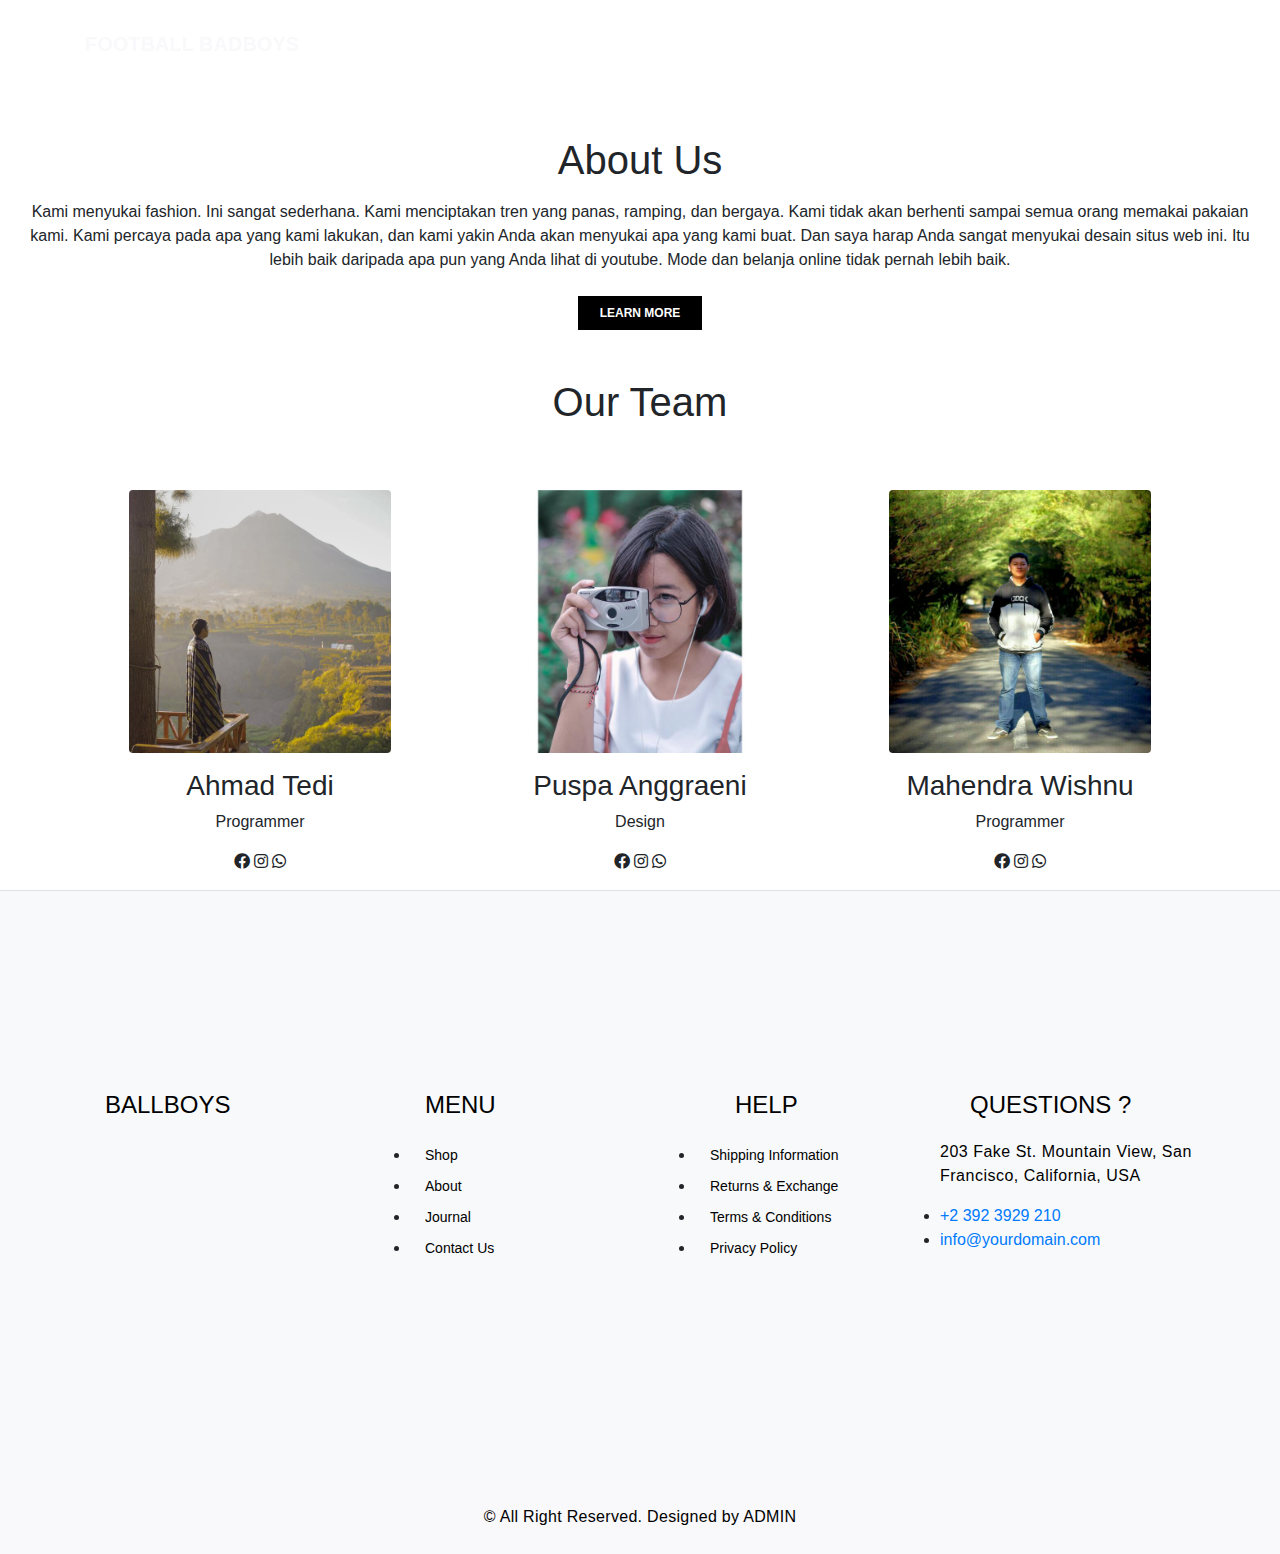
<file: about.html>
<!DOCTYPE html>
<html lang="en">

<head>

  <meta charset="utf-8">
  <meta name="viewport" content="width=device-width, initial-scale=1, shrink-to-fit=no">
  <meta name="description" content="">
  <meta name="author" content="">

  <title>BALLBOYS</title>

  <!-- Bootstrap CSS -->
  <link href="vendor/bootstrap/css/bootstrap.min.css" rel="stylesheet">
  <link href="vendor/bootstrap/css/bootstrap.css" rel="stylesheet">
  <link href="https://stackpath.bootstrapcdn.com/font-awesome/4.7.0/css/font-awesome.min.css">

  <!-- Custom fonts for this template -->
  <link href="vendor/fontawesome-free/css/all.min.css" rel="stylesheet">
  <link rel="stylesheet" href="https://use.fontawesome.com/releases/v5.8.2/css/all.css"
        integrity="sha384-oS3vJWv+0UjzBfQzYUhtDYW+Pj2yciDJxpsK1OYPAYjqT085Qq/1cq5FLXAZQ7Ay" crossorigin="anonymous">
  <link href="https://fonts.googleapis.com/css?family=Varela+Round" rel="stylesheet">
  <link href="https://fonts.googleapis.com/css?family=Nunito:200,200i,300,300i,400,400i,600,600i,700,700i,800,800i,900,900i" rel="stylesheet">

  <!-- Custom styles for this template -->
  <link href="css/about.css" rel="stylesheet">

  
</head>

<body id="page-top">

  <!-- Navigation -->
  <nav class="navbar navbar-expand-lg navbar-light fixed-top" id="mainNav">
    <div class="container">
      <a class="navbar-brand js-scroll-trigger" href="index.html">FOOTBALL BADBOYS</a>
      <button class="navbar-toggler navbar-toggler-right" type="button" data-toggle="collapse" data-target="#navbarResponsive" aria-controls="navbarResponsive" aria-expanded="false" aria-label="Toggle navigation">
        Menu
        <i class="fas fa-bars"></i>
      </button>
      <div class="collapse navbar-collapse" id="navbarResponsive">
        <ul class="navbar-nav ml-auto">
          <li class="nav-item">
            <a class="nav-link js-scroll-trigger" href="index.html">Home</a>
          </li>
          <li class="nav-item">
            <a class="nav-link js-scroll-trigger" href="shop.html">Shop</a>
          </li>
          <li class="nav-item">
            <a class="nav-link js-scroll-trigger" href="about.html">About</a>
          </li>
          <li class="nav-item">
            <a class="nav-link js-scroll-trigger" href="blog.html">Blog</a>
          </li>
          <li class="nav-item">
            <a class="nav-link js-scroll-trigger" href="Contact_baru.html">Contact</a>
          </li>
          <li>
            <li class="nav-item cta cta-colored"><a href="cart.html" class="nav-link"><span class="fas fa-shopping-cart"></span>[0]</a></li>
          </li>
        </ul>
      </div>
    </div>
  </nav>
	
 <div class="site-section" id="about-section">
      <div class="container">
        <div class="row align-items-lg-center">
            </div>
          </div>
          <div class="col-md-12 text-center">
            <h3 class="section-sub-title"></h3>
            <h1 class="section-title mb-3" style="margin-top: 120px;">About Us</h1>
            <p class="mb-4">
			Kami menyukai fashion. Ini sangat sederhana. Kami menciptakan tren yang panas, ramping, dan bergaya. 
Kami tidak akan berhenti sampai semua orang memakai pakaian kami. Kami percaya pada apa yang kami lakukan, 
dan kami yakin Anda akan menyukai apa yang kami buat. Dan saya harap Anda sangat menyukai desain situs web ini. 
Itu lebih baik daripada apa pun yang Anda lihat di youtube. Mode dan belanja online tidak pernah lebih baik.
			</p>
            <p><a href="index.html" class="btn btn-black btn-black--hover rounded-0">Learn More</a></p>
          </div>
        </div>
      </div>
    </div>
<div class="site-section border-bottom" id="team-section">
      <div class="container">
        <div class="row mb-5">
          <div class="col-12 text-center">
            <h1 class="section-title mb-3">Our Team</h1>
          </div>
        </div>
        <div class="row">
          <div class="col-md-6 col-lg-4 mb-5 mb-lg-0" data-aos="fade" data-aos-delay="100">
            <div class="person text-center">
              <img src="img/0.jpeg" alt="Image" class="img-fluid rounded w-75 mb-3">
              <h3>Ahmad Tedi</h3>
              <h7>Programmer</h7>
			  <p class="mb-12"></p>
                <h7 class="ul-social-circle text-center">
                <i class="fab fa-facebook"></i>
                <i class="fab fa-instagram"></i>
                <i class="fab fa-whatsapp"></i>
              </h7>
            </div>
          </div>
          <div class="col-md-6 col-lg-4 mb-5 mb-lg-0" data-aos="fade" data-aos-delay="200">
            <div class="person text-center">
              <img src="img/1.jpeg" alt="Image" class="img-fluid rounded w-75 mb-3">
              <h3>Puspa Anggraeni</h3>
              <h7>Design</h7>
              <p class="mb-12"></p>
              <h7 class="ul-social-circle text-center">
                  <i class="fab fa-facebook"></i>
                  <i class="fab fa-instagram"></i>
                  <i class="fab fa-whatsapp"></i>
              </h7>
            </div>
          </div>
          <div class="col-md-6 col-lg-4 mb-5 mb-lg-0" data-aos="fade" data-aos-delay="300">
            <div class="person text-center">
              <img src="img/2.jpeg" alt="Image" class="img-fluid rounded w-75 mb-3">
              <h3>Mahendra Wishnu</h3>
              <h7>Programmer</h7>
			  <p class="mb-12"></p>
              <h7 class="ul-social-circle text-center">
                  <i class="fab fa-facebook"></i>
                  <i class="fab fa-instagram"></i>
                  <i class="fab fa-whatsapp"></i>
              </h7>
            </div>
          </div>
        </div>
      </div>
    </div>

	<!-- Footer -->
  <footer id="footer">
      <!-- start footer top -->
      <div class="footer-top">
          <div class="container">
              <div class="footer-top-area">
                  <div class="row">
                      <div class="col-lg-3 col-md-3 col-sm-3">
                          <div class="footer-widget">
                              <h4 style="margin-left: 20px;">BALLBOYS</h4>
                          </div>
                      </div>
                      <div class="col-lg-3 col-md-3 col-sm-3">
                          <div class="footer-widget">
                              <h4 style="margin-left: 55px;">MENU</h4>
                              <ul>
                                  <li><a href="">Shop</a></li>
                                  <li><a href="#">About</a></li>
                                  <li><a href="">Journal</a></li>
                                  <li><a href="">Contact Us</a></li>
                              </ul>
                          </div>
                      </div>
                      <div class="col-lg-3 col-md-3 col-sm-3">
                          <div class="footer-widget">
                              <h4 style="margin-left: 80px;">HELP</h4>
                              <ul>
                                  <li><a href="">Shipping Information</a></li>
                                  <li><a href="#">Returns & Exchange</a></li>
                                  <li><a href="">Terms & Conditions</a></li>
                                  <li><a href="">Privacy Policy</a></li>
                              </ul>
                          </div>
                      </div>
                      <div class="col-lg-3 col-md-3 col-sm-3">
                          <div class="footer-widget">
                              <h4>Questions ?</h4>
                              <address>
                                  <p>203 Fake St. Mountain View, San Francisco, California, USA</p>
                              </address>
                              <li><a href="#"><span class="icon icon-phone"></span><span class="text">+2 392 3929 210</span></a></li>
                                  <li><a href="#"><span class="icon icon-envelope"></span><span class="text">info@yourdomain.com</span></a></li>
                          </div>
                      </div>
                  </div>
              </div>
          </div>
      </div>
      <!-- end footer top -->
      <!-- start footer bottom -->
      <div class="footer-bottom">
          <div class="container">
              <div class="footer-bottom-area">
                  <p>&copy; All Right Reserved. Designed by <a href="index.html" rel="nofollow">ADMIN</a></p>
              </div>
          </div>
      </div>
      <!-- end footer bottom -->
  </footer>
    <!-- Bootstrap core JavaScript -->
    <script src="vendor/jquery/jquery.min.js"></script>
    <script src="vendor/bootstrap/js/bootstrap.bundle.min.js"></script>
  
    <!-- Plugin JavaScript -->
    <script src="vendor/jquery-easing/jquery.easing.min.js"></script>
  
    <!-- Custom scripts for this template -->
    <script src="js/grayscale.min.js"></script>
  
  
  
  </body>
  
  </html>
</file>
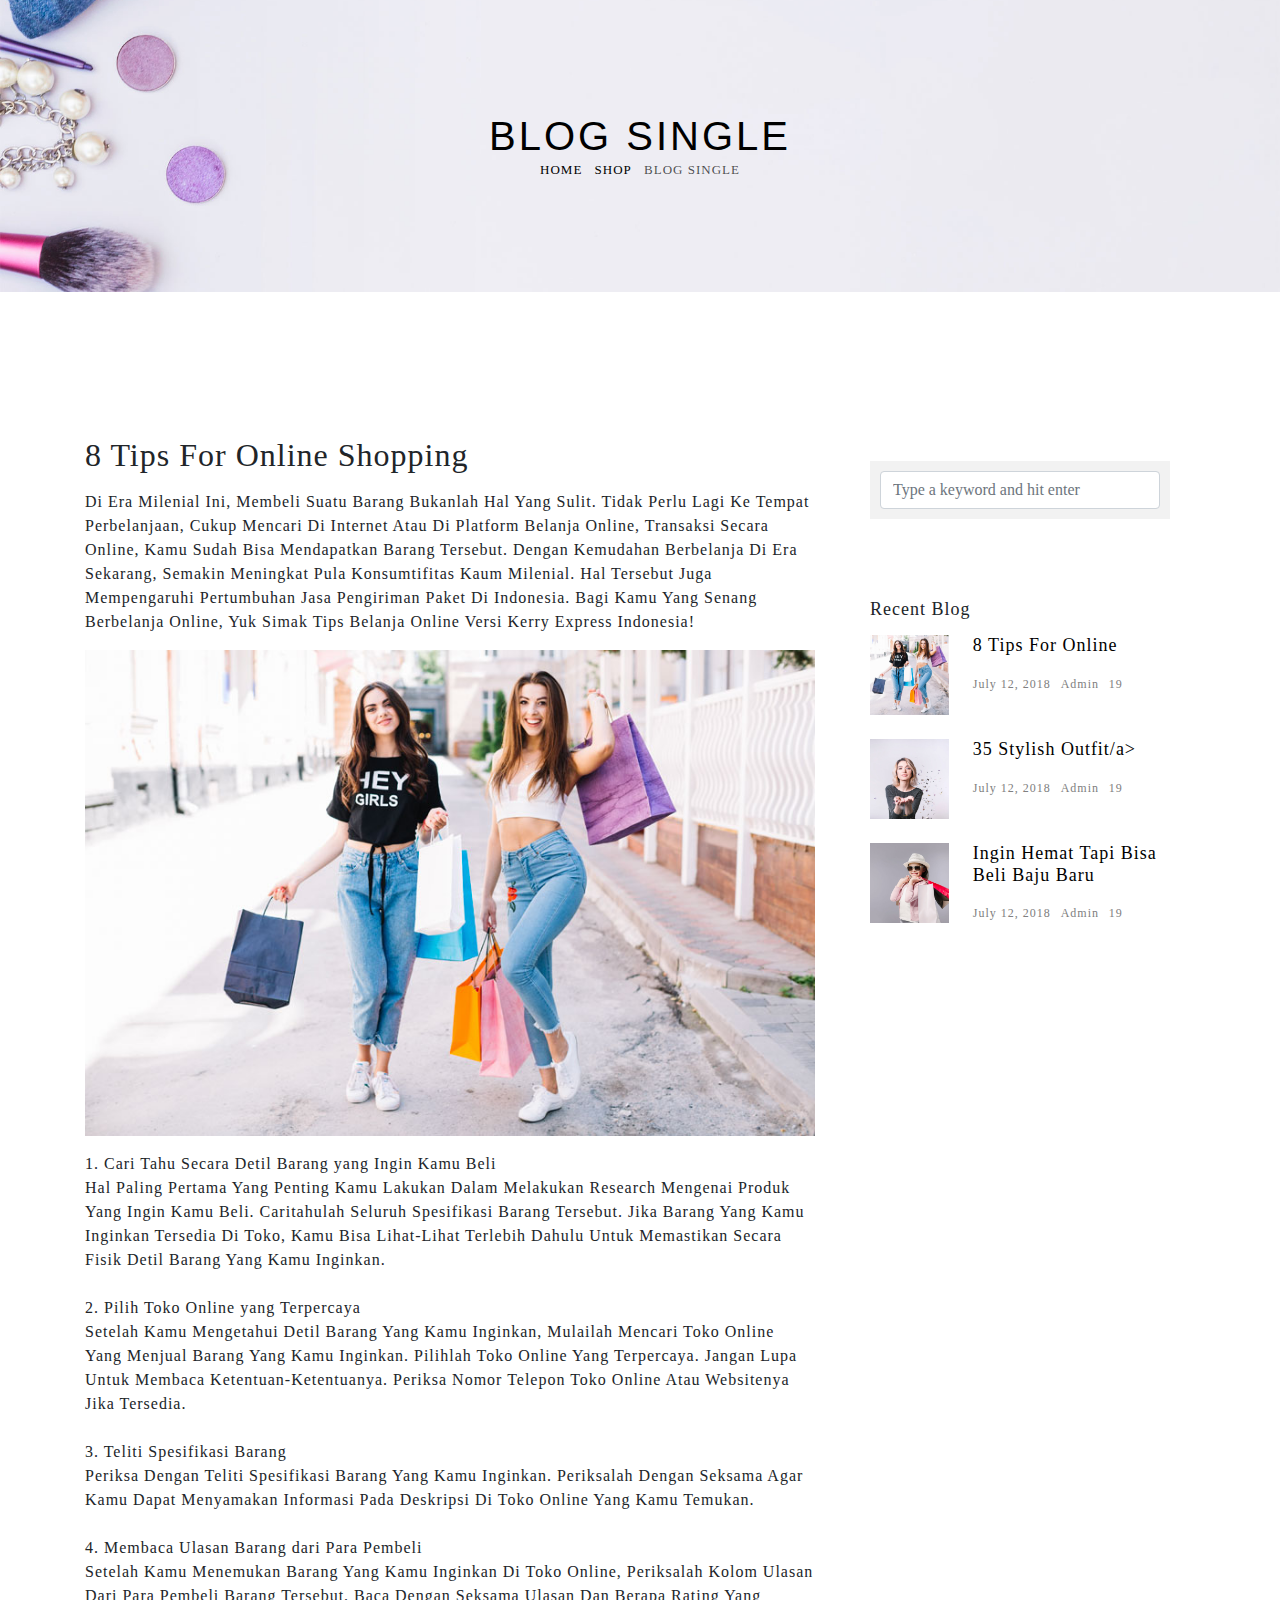
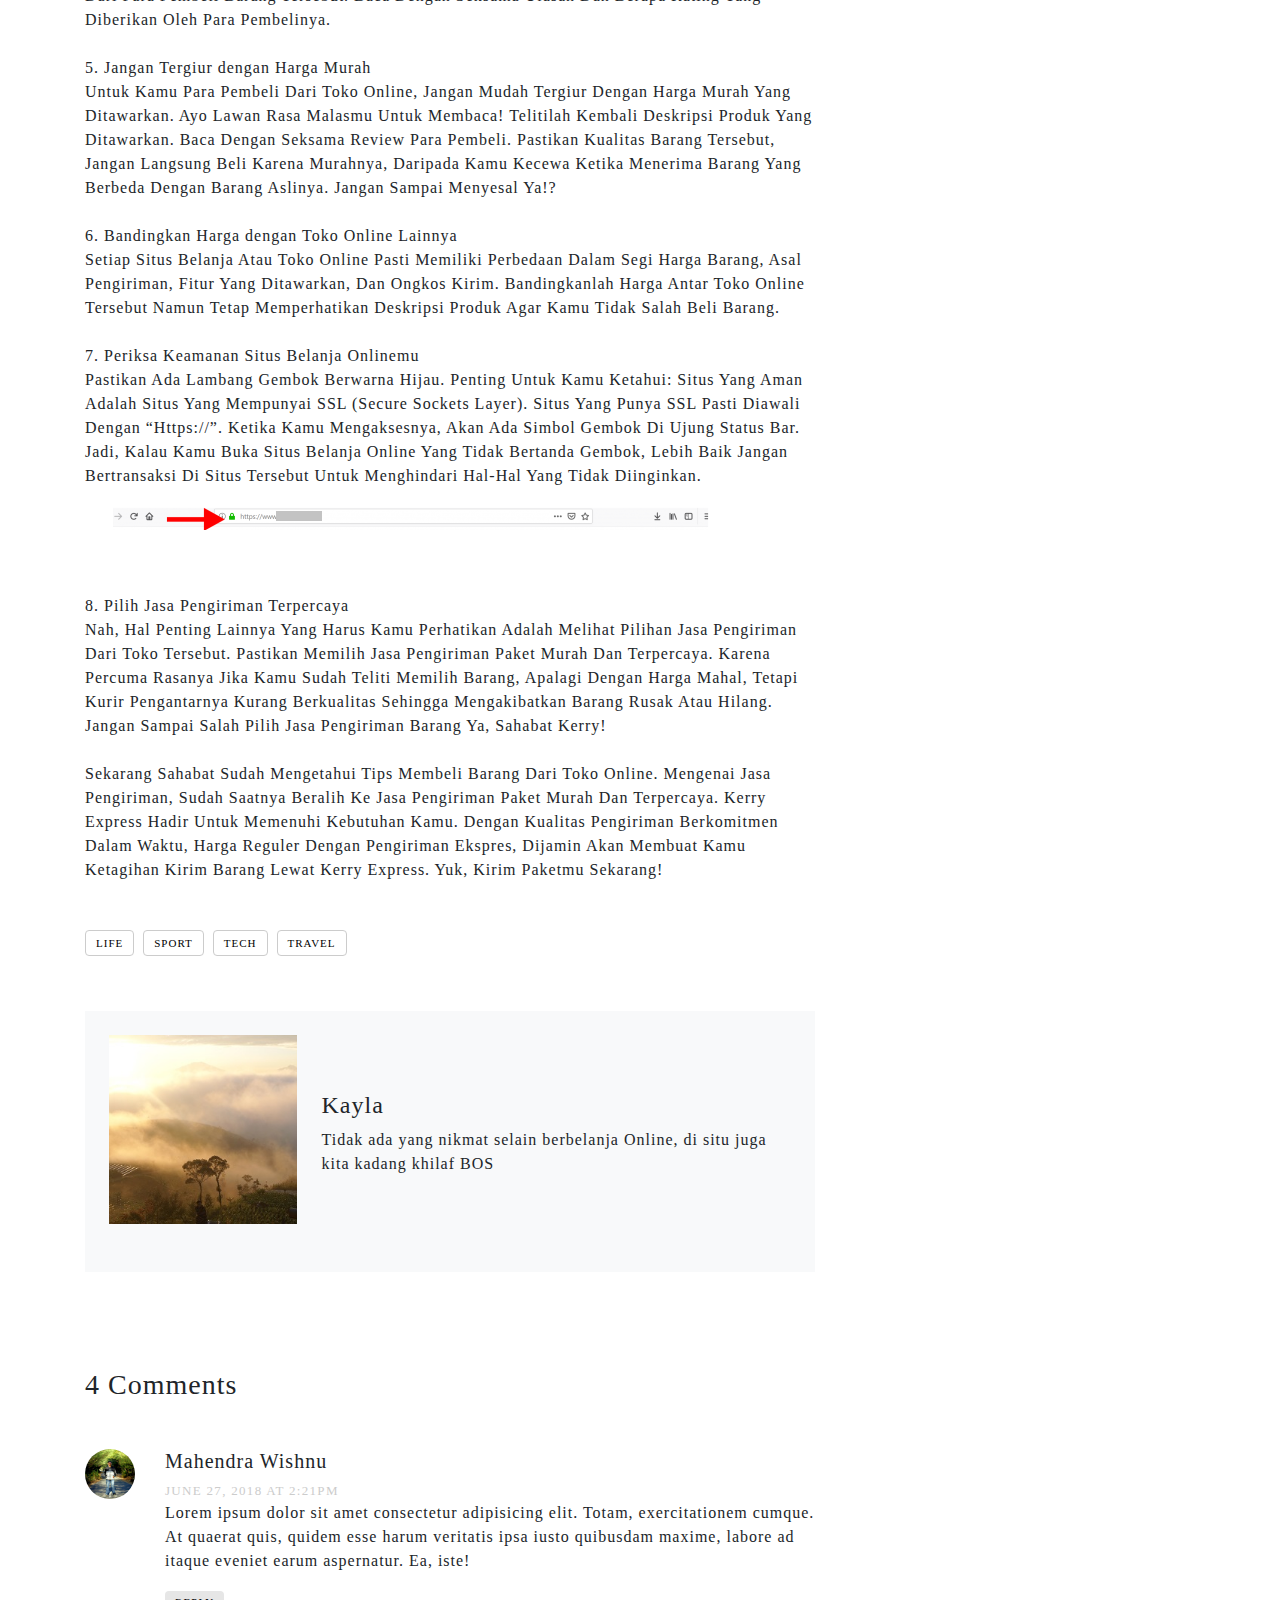
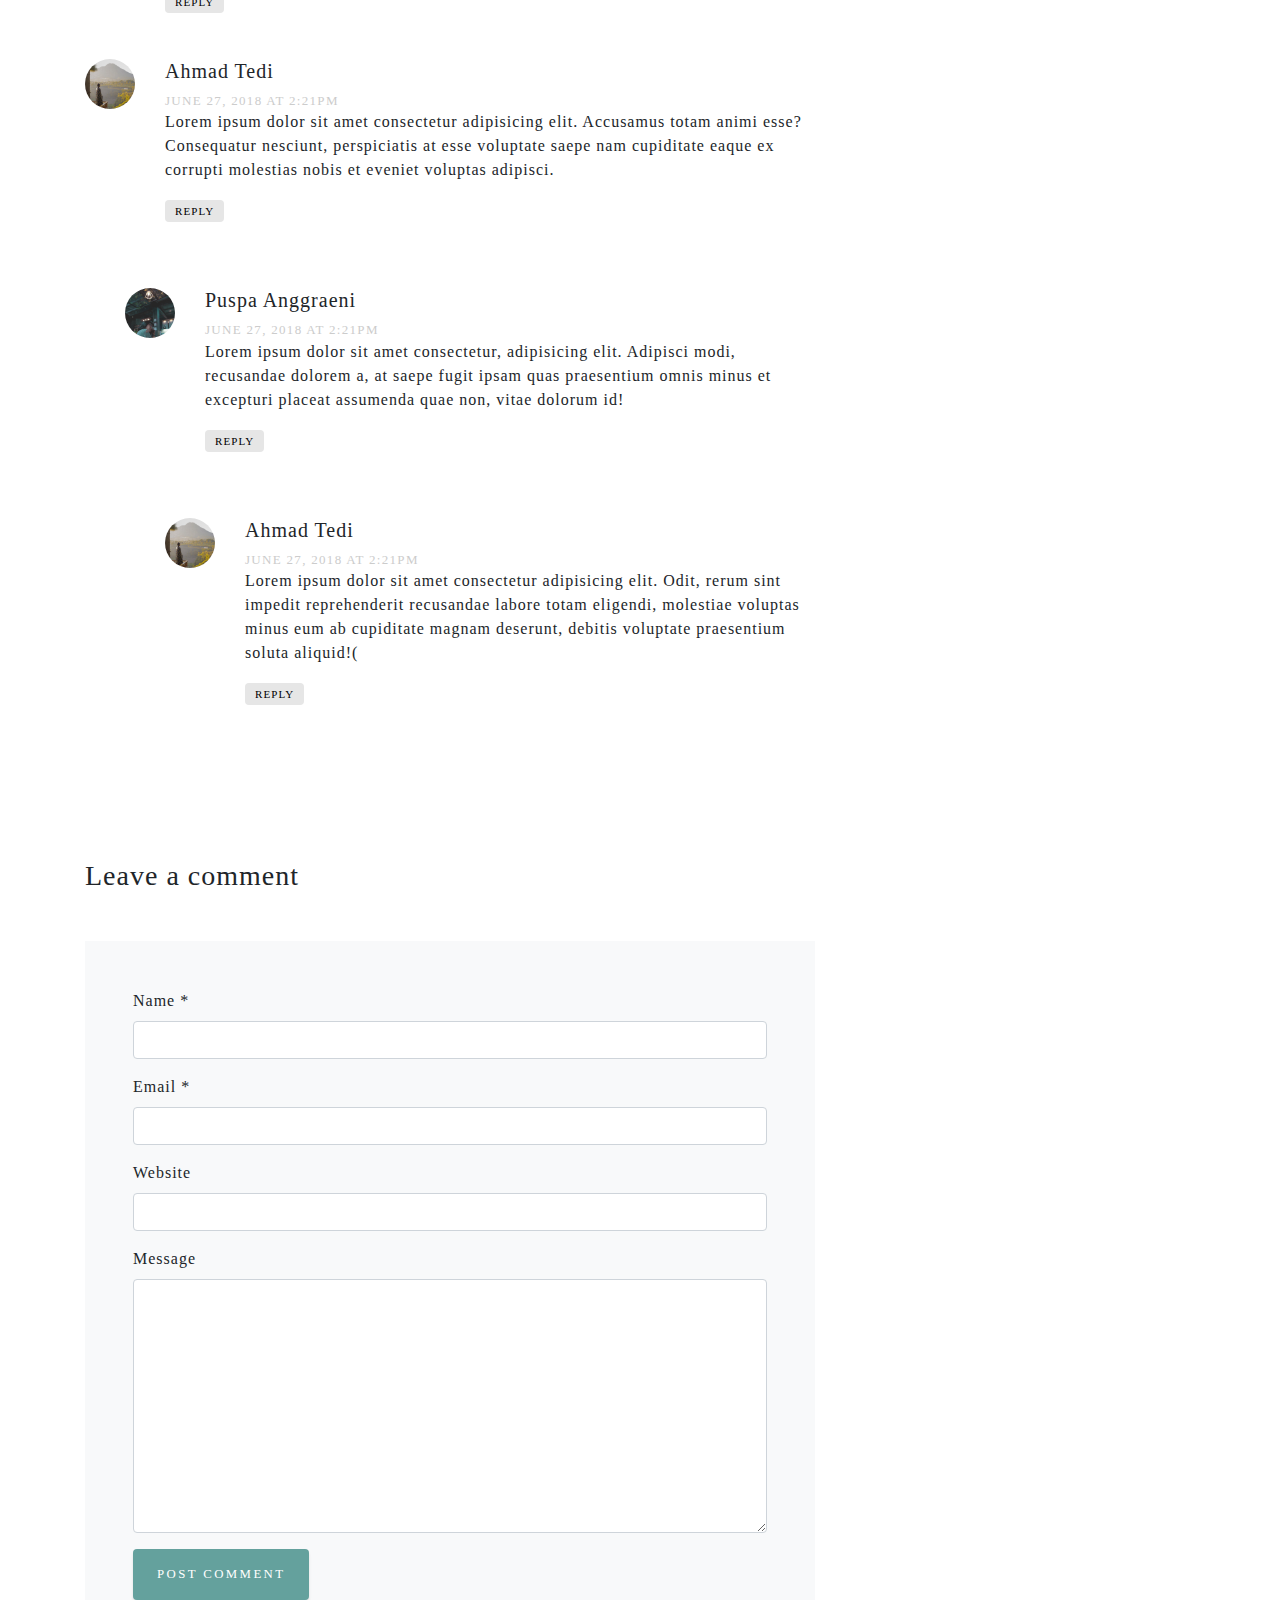
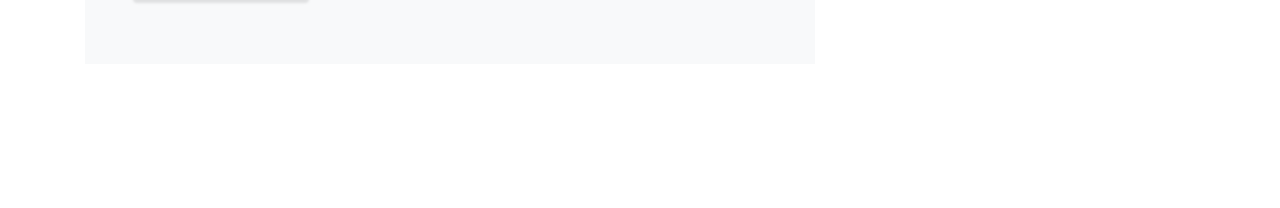
<file: blog-single.html>
<!DOCTYPE html>
<html lang="en">
<head>
    <meta charset="UTF-8">
    <meta name="viewport" content="width=device-width, initial-scale=1.0">
    <meta http-equiv="X-UA-Compatible" content="ie=edge">
    <title>Ballboys</title>
    <link rel="stylesheet" href="css/bootstrap.min.css"/>
    <link rel="stylesheet" href="https://use.fontawesome.com/releases/v5.8.1/css/all.css"
    integrity="sha384-50oBUHEmvpQ+1lW4y57PTFmhCaXp0ML5d60M1M7uH2+nqUivzIebhndOJK28anvf" crossorigin="anonymous">
    <link rel="stylesheet" href="css/blog.css"/>
    <link rel="stylesheet" href="css/style.css"/>
</head>
<body>
	
		<div class="hero-wrap hero-bread" style="background-image: url('images/bg_6.jpg');">
            <div class="container">
              <div class="row no-gutters slider-text align-items-center justify-content-center">
                <div class="col-md-9 ftco-animate text-center">
                  <h1 class="mb-0 bread">Blog Single</h1>
                  <p class="breadcrumbs"><span class="mr-2"><a href="index.html">Home</a></span> <span class="mr-2"><a href="index.html">Shop</a></span> <span>Blog Single</span></p>
                </div>
              </div>
            </div>
          </div>
      
          <section class="ftco-section ftco-degree-bg">
            <div class="container">
              <div class="row">
                <div class="col-lg-8 ftco-animate">
                  <h2 class="mb-3">8 Tips For Online Shopping</h2>
                  <p> Di Era Milenial Ini, Membeli Suatu Barang Bukanlah Hal Yang Sulit. Tidak Perlu Lagi Ke Tempat Perbelanjaan, Cukup Mencari Di Internet Atau Di Platform Belanja Online, Transaksi Secara Online, Kamu Sudah Bisa Mendapatkan Barang Tersebut. Dengan Kemudahan Berbelanja Di Era Sekarang, Semakin Meningkat Pula Konsumtifitas Kaum Milenial. Hal Tersebut Juga Mempengaruhi Pertumbuhan Jasa Pengiriman Paket Di Indonesia.
                    Bagi Kamu Yang Senang Berbelanja Online, Yuk Simak Tips Belanja Online Versi Kerry Express Indonesia!</p>
                  <p>
                    <img src="images/image_1.jpg" alt="" class="img-fluid">
                  </p>
                  <p>
 1. Cari Tahu Secara Detil Barang yang Ingin Kamu Beli<br>
Hal Paling Pertama Yang Penting Kamu Lakukan Dalam Melakukan Research Mengenai Produk Yang Ingin Kamu Beli. Caritahulah Seluruh Spesifikasi Barang Tersebut. Jika Barang Yang Kamu Inginkan Tersedia Di Toko, Kamu Bisa Lihat-Lihat Terlebih Dahulu Untuk Memastikan Secara Fisik Detil Barang Yang Kamu Inginkan.
<br>
<br>
2. Pilih Toko Online yang Terpercaya<br>
Setelah Kamu Mengetahui Detil Barang Yang Kamu Inginkan, Mulailah Mencari Toko Online Yang Menjual Barang Yang Kamu Inginkan. Pilihlah Toko Online Yang Terpercaya. Jangan Lupa Untuk Membaca Ketentuan-Ketentuanya. Periksa Nomor Telepon Toko Online Atau Websitenya Jika Tersedia.
<br>
<br>
3. Teliti Spesifikasi Barang<br>
Periksa Dengan Teliti Spesifikasi Barang Yang Kamu Inginkan. Periksalah Dengan Seksama Agar Kamu Dapat Menyamakan Informasi Pada Deskripsi Di Toko Online Yang Kamu Temukan.
<br>
<br>
4. Membaca Ulasan Barang dari Para Pembeli<br>
Setelah Kamu Menemukan Barang Yang Kamu Inginkan Di Toko Online, Periksalah Kolom Ulasan Dari Para Pembeli Barang Tersebut. Baca Dengan Seksama Ulasan Dan Berapa Rating Yang Diberikan Oleh Para Pembelinya.
<br>
<br>
5. Jangan Tergiur dengan Harga Murah<br>
Untuk Kamu Para Pembeli Dari Toko Online, Jangan Mudah Tergiur Dengan Harga Murah Yang Ditawarkan. Ayo Lawan Rasa Malasmu Untuk Membaca! Telitilah Kembali Deskripsi Produk Yang Ditawarkan. Baca Dengan Seksama Review Para Pembeli.  Pastikan Kualitas Barang Tersebut, Jangan Langsung Beli Karena Murahnya, Daripada Kamu Kecewa Ketika Menerima Barang Yang Berbeda Dengan Barang Aslinya. Jangan Sampai Menyesal Ya!?
<br>
<br>
6. Bandingkan Harga dengan Toko Online Lainnya<br>
Setiap Situs Belanja Atau Toko Online Pasti Memiliki Perbedaan Dalam Segi Harga Barang, Asal Pengiriman, Fitur Yang Ditawarkan, Dan Ongkos Kirim. Bandingkanlah Harga Antar Toko Online Tersebut Namun Tetap Memperhatikan Deskripsi Produk Agar Kamu Tidak Salah Beli Barang.
<br>
<br>
7. Periksa Keamanan Situs Belanja Onlinemu<br>
Pastikan Ada Lambang Gembok Berwarna Hijau. Penting Untuk Kamu Ketahui: Situs Yang Aman Adalah Situs Yang Mempunyai SSL (Secure Sockets Layer). Situs Yang Punya SSL Pasti Diawali Dengan “Https://”. Ketika Kamu Mengaksesnya, Akan Ada Simbol Gembok Di Ujung Status Bar. Jadi, Kalau Kamu Buka Situs Belanja Online Yang Tidak Bertanda Gembok, Lebih Baik Jangan Bertransaksi Di Situs Tersebut Untuk Menghindari Hal-Hal Yang Tidak Diinginkan.
<p>
  <img src="images/imagetips.png" alt="" class="img-fluid">
</p>
<br>
<br>
8. Pilih Jasa Pengiriman Terpercaya<br>
Nah, Hal Penting Lainnya Yang Harus Kamu Perhatikan Adalah Melihat Pilihan Jasa Pengiriman Dari Toko Tersebut. Pastikan Memilih Jasa Pengiriman Paket Murah Dan Terpercaya. Karena Percuma Rasanya Jika Kamu Sudah Teliti Memilih Barang, Apalagi Dengan Harga Mahal, Tetapi Kurir Pengantarnya Kurang Berkualitas Sehingga Mengakibatkan Barang Rusak Atau Hilang. Jangan Sampai Salah Pilih Jasa Pengiriman Barang Ya, Sahabat Kerry!
<br>
<br>
Sekarang Sahabat Sudah Mengetahui Tips Membeli Barang Dari Toko Online. Mengenai Jasa Pengiriman, Sudah Saatnya Beralih Ke Jasa Pengiriman Paket Murah Dan Terpercaya. Kerry Express Hadir Untuk Memenuhi Kebutuhan Kamu. Dengan Kualitas Pengiriman Berkomitmen Dalam Waktu, Harga Reguler Dengan Pengiriman Ekspres, Dijamin Akan Membuat Kamu Ketagihan Kirim Barang Lewat Kerry Express. Yuk, Kirim Paketmu Sekarang!
<br>

                  <div class="tag-widget post-tag-container mb-5 mt-5">
                    <div class="tagcloud">
                      <a href="#" class="tag-cloud-link">Life</a>
                      <a href="#" class="tag-cloud-link">Sport</a>
                      <a href="#" class="tag-cloud-link">Tech</a>
                      <a href="#" class="tag-cloud-link">Travel</a>
                    </div>
                  </div>
                  
                  <div class="about-author d-flex p-4 bg-light">
                    <div class="bio align-self-md-center mr-4">
                      <img src="images/autor1.jpg" alt="Image placeholder" class="img-fluid mb-4">
                    </div>
                    <div class="desc align-self-md-center">
                      <h3>Kayla</h3>
                      <p>Tidak ada yang nikmat selain berbelanja Online, di situ juga kita kadang khilaf BOS</p>
                    </div>
                  </div>

                  <div class="pt-5 mt-5">
                    <h3 class="mb-5">4 Comments</h3>
                    <ul class="comment-list">
                      <li class="comment">
                        <div class="vcard bio">
                          <img src="images/mahe.jpg" alt="Image placeholder">
                        </div>
                        <div class="comment-body">
                          <h3>Mahendra Wishnu</h3>
                          <div class="meta">June 27, 2018 at 2:21pm</div>
                          <p>Lorem ipsum dolor sit amet consectetur adipisicing elit. Totam, exercitationem cumque. At quaerat quis, quidem esse harum veritatis ipsa iusto quibusdam maxime, labore ad itaque eveniet earum aspernatur. Ea, iste!</p>
                          <p><a href="#" class="reply">Reply</a></p>
                        </div>
                      </li>
      
                      <li class="comment">
                        <div class="vcard bio">
                          <img src="images/tedi.jpg" alt="Image placeholder">
                        </div>
                        <div class="comment-body">
                          <h3>Ahmad Tedi</h3>
                          <div class="meta">June 27, 2018 at 2:21pm</div>
                          <p>Lorem ipsum dolor sit amet consectetur adipisicing elit. Accusamus totam animi esse? Consequatur nesciunt, perspiciatis at esse voluptate saepe nam cupiditate eaque ex corrupti molestias nobis et eveniet voluptas adipisci.</p>
                          <p><a href="#" class="reply">Reply</a></p>
                        </div>
      
                        <ul class="children">
                          <li class="comment">
                            <div class="vcard bio">
                              <img src="images/puspa.jpg" alt="Image placeholder">
                            </div>
                            <div class="comment-body">
                              <h3>Puspa Anggraeni</h3>
                              <div class="meta">June 27, 2018 at 2:21pm</div>
                              <p>Lorem ipsum dolor sit amet consectetur, adipisicing elit. Adipisci modi, recusandae dolorem a, at saepe fugit ipsam quas praesentium omnis minus et excepturi placeat assumenda quae non, vitae dolorum id!</p>
                                <p><a href="#" class="reply">Reply</a></p>
                            </div>
      
      
                            <ul class="children">
                              <li class="comment">
                                <div class="vcard bio">
                                  <img src="images/tedi.jpg" alt="Image placeholder">
                                </div>
                                <div class="comment-body">
                          <h3>Ahmad Tedi</h3>
                                  <h3></h3>
                                  <div class="meta">June 27, 2018 at 2:21pm</div>
                                  <p>Lorem ipsum dolor sit amet consectetur adipisicing elit. Odit, rerum sint impedit reprehenderit recusandae labore totam eligendi, molestiae voluptas minus eum ab cupiditate magnam deserunt, debitis voluptate praesentium soluta aliquid!(</p>
                                    <p><a href="#" class="reply">Reply</a></p>
                                </div>
                              </li>
                            </ul>
                          </li>
                        </ul>
                      </li>

                    <!-- END comment-list -->
                    
                    <div class="comment-form-wrap pt-5">
                      <h3 class="mb-5">Leave a comment</h3>
                      <form action="#" class="p-5 bg-light">
                        <div class="form-group">
                          <label for="name">Name *</label>
                          <input type="text" class="form-control" id="name">
                        </div>
                        <div class="form-group">
                          <label for="email">Email *</label>
                          <input type="email" class="form-control" id="email">
                        </div>
                        <div class="form-group">
                          <label for="website">Website</label>
                          <input type="url" class="form-control" id="website">
                        </div>
      
                        <div class="form-group">
                          <label for="message">Message</label>
                          <textarea name="" id="message" cols="30" rows="10" class="form-control"></textarea>
                        </div>
                        <div class="form-group">
                          <input type="submit" value="Post Comment" class="btn py-3 px-4 btn-primary">
                        </div>
      
                      </form>
                    </div>
                  </div>    
                </div> 
                <div class="col-lg-4 sidebar ftco-animate">
                  <div class="sidebar-box">
                    <form action="#" class="search-form">
                      <div class="form-group">
                        <span class="icon fa fa-search"></span>
                        <input type="text" class="form-control" placeholder="Type a keyword and hit enter">
                      </div>
                    </form>
                  </div>
                  <div class="sidebar-box ftco-animate">
                    <h3>Recent Blog</h3>
                    <div class="block-21 mb-4 d-flex">
                      <a class="blog-img mr-4" style="background-image: url(images/image_1.jpg);"></a>
                      <div class="text">
                        <h3 class="heading"><a href="#">8 Tips For Online</a></h3>
                        <div class="meta">
                          <div><a href="#"><span class="icon-calendar"></span> July 12, 2018</a></div>
                          <div><a href="#"><span class="icon-person"></span> Admin</a></div>
                          <div><a href="#"><span class="icon-chat"></span> 19</a></div>
                        </div>
                      </div>
                    </div>
                    <div class="block-21 mb-4 d-flex">
                      <a class="blog-img mr-4" style="background-image: url(images/image_2.jpg);"></a>    
                      <div class="text">
                        <h3 class="heading"><a href="#">35 Stylish Outfit/a></h3>
                        <div class="meta">
                          <div><a href="#"><span class="icon-calendar"></span> July 12, 2018</a></div>
                          <div><a href="#"><span class="icon-person"></span> Admin</a></div>
                          <div><a href="#"><span class="icon-chat"></span> 19</a></div>
                        </div>
                      </div>
                    </div>
                    <div class="block-21 mb-4 d-flex">
                      <a class="blog-img mr-4" style="background-image: url(images/image_3.jpg);"></a>
                      <div class="text">
                        <h3 class="heading"><a href="#">Ingin Hemat Tapi Bisa Beli Baju Baru</a></h3>
                        <div class="meta">
                          <div><a href="#"><span class="icon-calendar"></span> July 12, 2018</a></div>
                          <div><a href="#"><span class="icon-person"></span> Admin</a></div>
                          <div><a href="#"><span class="icon-chat"></span> 19</a></div>
                        </div>
                      </div>
                    </div>
                  </div>
</body>
</html>
</file>
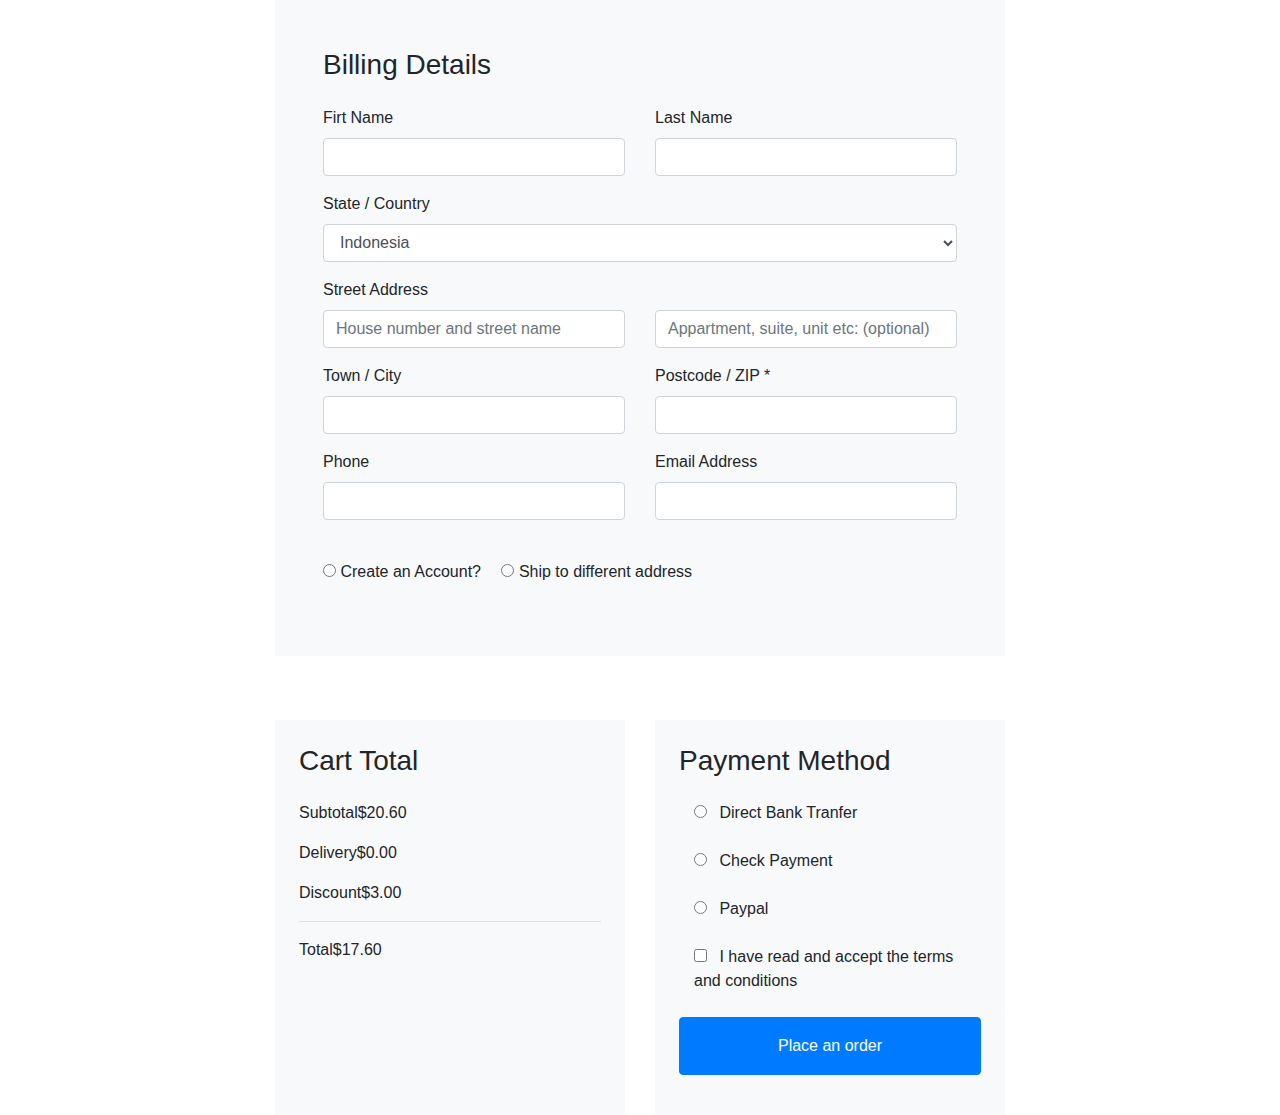
<file: Checkout.html>
<!DOCTYPE html>
<html lang="en">
<head>
    <meta charset="UTF-8">
    <meta name="viewport" content="width=device-width, initial-scale=1.0">
    <meta http-equiv="X-UA-Compatible" content="ie=edge">
    <title>Ballboys</title>
    <link rel="stylesheet" href="css/bootstrap.min.css"/>
    <link rel="stylesheet" href="https://use.fontawesome.com/releases/v5.8.1/css/all.css"
    integrity="sha384-50oBUHEmvpQ+1lW4y57PTFmhCaXp0ML5d60M1M7uH2+nqUivzIebhndOJK28anvf" crossorigin="anonymous">
    <link rel="stylesheet" href="css/checkout.css"/>
</head>
<body>
       	
		<section class="ftco-section">
        <div class="container">
          <div class="row justify-content-center">
            <div class="col-xl-8 ftco-animate">
              <form action="#" class="billing-form bg-light p-3 p-md-5">
                <h3 class="mb-4 billing-heading">Billing Details</h3>
                <div class="row align-items-end">
                  <div class="col-md-6">
                    <div class="form-group">
                      <label for="firstname">Firt Name</label>
                      <input type="text" class="form-control" placeholder="">
                    </div>
                  </div>
                  <div class="col-md-6">
                    <div class="form-group">
                      <label for="lastname">Last Name</label>
                      <input type="text" class="form-control" placeholder="">
                    </div>
                  </div>
                  <div class="w-100"></div>
                  <div class="col-md-12">
                    <div class="form-group">
                      <label for="country">State / Country</label>
                      <div class="select-wrap">
                        <div class="icon"><span class="ion-ios-arrow-down"></span></div>
                        <select name="" id="" class="form-control">
                          <option value="">Indonesia</option>
                        </select>
                      </div>
                    </div>
                  </div>
                  <div class="w-100"></div>
                  <div class="col-md-6">
                    <div class="form-group">
                      <label for="streetaddress">Street Address</label>
                      <input type="text" class="form-control" placeholder="House number and street name">
                    </div>
                  </div>
                  <div class="col-md-6">
                    <div class="form-group">
                      <input type="text" class="form-control" placeholder="Appartment, suite, unit etc: (optional)">
                    </div>
                  </div>
                  <div class="w-100"></div>
                  <div class="col-md-6">
                    <div class="form-group">
                      <label for="towncity">Town / City</label>
                      <input type="text" class="form-control" placeholder="">
                    </div>
                  </div>
                  <div class="col-md-6">
                    <div class="form-group">
                      <label for="postcodezip">Postcode / ZIP *</label>
                      <input type="text" class="form-control" placeholder="">
                    </div>
                  </div>
                  <div class="w-100"></div>
                  <div class="col-md-6">
                    <div class="form-group">
                      <label for="phone">Phone</label>
                      <input type="text" class="form-control" placeholder="">
                    </div>
                  </div>
                  <div class="col-md-6">
                    <div class="form-group">
                      <label for="emailaddress">Email Address</label>
                      <input type="text" class="form-control" placeholder="">
                    </div>
                  </div>
                  <div class="w-100"></div>
                  <div class="col-md-12">
                    <div class="form-group mt-4">
                      <div class="radio">
                        <label class="mr-3"><input type="radio" name="optradio"> Create an Account? </label>
                        <label><input type="radio" name="optradio"> Ship to different address</label>
                      </div>
                    </div>
                  </div>
                </div>
              </form><!-- END -->
  
              <div class="row mt-5 pt-3 d-flex">
                <div class="col-md-6 d-flex">
                  <div class="cart-detail cart-total bg-light p-3 p-md-4">
                    <h3 class="billing-heading mb-4">Cart Total</h3>
                    <p class="d-flex">
                      <span>Subtotal</span>
                      <span>$20.60</span>
                    </p>
                    <p class="d-flex">
                      <span>Delivery</span>
                      <span>$0.00</span>
                    </p>
                    <p class="d-flex">
                      <span>Discount</span>
                      <span>$3.00</span>
                    </p>
                    <hr>
                    <p class="d-flex total-price">
                      <span>Total</span>
                      <span>$17.60</span>
                    </p>
                  </div>
                </div>
                <div class="col-md-6">
                  <div class="cart-detail bg-light p-3 p-md-4">
                    <h3 class="billing-heading mb-4">Payment Method</h3>
                    <div class="form-group">
                      <div class="col-md-12">
                        <div class="radio">
                           <label><input type="radio" name="optradio" class="mr-2"> Direct Bank Tranfer</label>
                        </div>
                      </div>
                    </div>
                    <div class="form-group">
                      <div class="col-md-12">
                        <div class="radio">
                           <label><input type="radio" name="optradio" class="mr-2"> Check Payment</label>
                        </div>
                      </div>
                    </div>
                    <div class="form-group">
                      <div class="col-md-12">
                        <div class="radio">
                           <label><input type="radio" name="optradio" class="mr-2"> Paypal</label>
                        </div>
                      </div>
                    </div>
                    <div class="form-group">
                      <div class="col-md-12">
                        <div class="checkbox">
                           <label><input type="checkbox" value="" class="mr-2"> I have read and accept the terms and conditions</label>
                        </div>
                      </div>
                    </div>
                    <p><a href="index.html"class="btn btn-primary py-3 px-4">Place an order</a></p>
                  </div>
                </div>
              </div>
</body>
</html>
</file>
<file: css/about.css>
#mainNav {
    min-height: 56px;
    background-color: #fff;
  }
  
  #mainNav .navbar-toggler {
    font-size: 80%;
    padding: 0.75rem;
    color: #64a19d;
    border: 1px solid #64a19d;
  }
  
  #mainNav .navbar-toggler:focus {
    outline: none;
  }
  
  #mainNav .navbar-brand {
    color: #161616;
    font-weight: 700;
    padding: .9rem 0;
  }
  
  #mainNav .navbar-nav .nav-item:hover {
    color: fade(white, 80%);
    outline: none;
    background-color: transparent;
  }
  
  #mainNav .navbar-nav .nav-item:active, #mainNav .navbar-nav .nav-item:focus {
    outline: none;
    background-color: transparent;
  }
  
  @media (min-width: 992px) {
    #mainNav {
      padding-top: 0;
      padding-bottom: 0;
      border-bottom: none;
      background-color: transparent;
      -webkit-transition: background-color 0.3s ease-in-out;
      transition: background-color 0.3s ease-in-out;
    }
    #mainNav .navbar-brand {
      padding: .5rem 0;
      color: #f9f8fa;
    }
    #mainNav .nav-link {
      -webkit-transition: none;
      transition: none;
      padding: 2rem 1.5rem;
      color: rgba(255, 255, 255, 0.5);
    }
    #mainNav .nav-link:hover {
      color: rgba(255, 255, 255, 0.75);
    }
    #mainNav .nav-link:active {
      color: white;
    }
    #mainNav.navbar-shrink {
      background-color: #fff;
    }
    #mainNav.navbar-shrink .navbar-brand {
      color: #161616;
    }
    #mainNav.navbar-shrink .nav-link {
      color: #161616;
      padding: 1.5rem 1.5rem 1.25rem;
      border-bottom: 0.25rem solid transparent;
    }
    #mainNav.navbar-shrink .nav-link:hover {
      color: #64a19d;
    }
    #mainNav.navbar-shrink .nav-link:active {
      color: #467370;
    }
    #mainNav.navbar-shrink .nav-link.active {
      color: #64a19d;
      outline: none;
      border-bottom: 0.25rem solid #64a19d;
    }
  }
  
  
  .masthead {
    position: relative;
    width: 100%;
    height: auto;
    min-height: 35rem;
    padding: 15rem 0;
    background: -webkit-gradient(linear, left top, left bottom, from(rgba(22, 22, 22, 0.3)), color-stop(75%, rgba(22, 22, 22, 0.7)), to(#161616)), url("../img/19.jpeg");
    background: linear-gradient(to bottom, rgba(22, 22, 22, 0.3) 0%, rgba(22, 22, 22, 0.7) 75%, #161616 100%), url("../img/19.jpeg");
    background-position: center;
    background-repeat: no-repeat;
    background-attachment: scroll;
    background-size: cover;
  }
  
  .masthead h1 {
    font-family: 'Varela Round';
    font-size: 2.5rem;
    line-height: 2.5rem;
    letter-spacing: 0.8rem;
    background: -webkit-linear-gradient(rgba(255, 255, 255, 0.9), rgba(255, 255, 255, 0));
    -webkit-text-fill-color: transparent;
    -webkit-background-clip: text;
  }
  
  .masthead h2 {
    max-width: 20rem;
    font-size: 1rem;
  }
  
  @media (min-width: 768px) {
    .masthead h1 {
      font-size: 4rem;
      line-height: 4rem;
    }
  }
  
  @media (min-width: 992px) {
    .masthead {
      height: 100vh;
      padding: 0;
    }
    .masthead h1 {
      font-size: 6.5rem;
      line-height: 6.5rem;
      letter-spacing: 0.8rem;
    }
    .masthead h2 {
      max-width: 30rem;
      font-size: 1.25rem;
    }
  }
  
  /* End Header */
  .aboutus {
    padding-top: 200px;
    margin-top: 1000px;
  }
  
  .site-section {
    padding: 2.5em 0; }
    @media (min-width: 768px) {
      .site-section {
        padding: 1em 0; } }
    .site-section.site-section-sm {
      padding: 1em 0; }
  
  .site-section-heading {
    padding-top: 20px;
    padding-bottom: 20px;
    margin-bottom: 0px;
    position: relative;
    font-size: 2.5rem; }
    @media (min-width: 768px) {
      .site-section-heading {
        font-size: 3rem; } }
  
  /* Start Footer */
  #footer {
    display: inline;
    float: left;
    width: 100%;
  }
  
  #footer .footer-top {
    background-image: linear-gradient(to right, #f8f9fa, #f8f9fa  , #f8f9fa);
    display: inline;
    float: left;
    padding: 200px 0;
    width: 100%;
  }
  
  #footer .footer-top .footer-top-area {
    display: inline;
    float: left;
    width: 100%;
  }
  
  #footer .footer-top .footer-top-area .footer-widget {
    display: inline;
    float: left;
    width: 100%;
  }
  
  #footer .footer-top .footer-top-area .footer-widget h4 {
    color: #000;
    margin-bottom: 20px;
    margin-left: 30px;
    text-transform: uppercase;
  }
  
  #footer .footer-top .footer-top-area .footer-widget ul li a {
    color: #000;
    display: inline-block;
    font-size: 14px;
    font-weight: normal;
    padding: 5px 0 5px 15px;
    position: relative;
    text-transform: capitalize;
  }
  
  #footer .footer-top .footer-top-area .footer-widget ul li a:before {
    left: 0;
    position: absolute;
    top: 5px;
  }
  
  
  #footer .footer-top .footer-top-area .footer-widget p {
    color: #000;
  }
  
  #footer .footer-top .footer-top-area .footer-widget address p {
    font-weight: lighter;
    letter-spacing: 0.5px;
  }
  
  #footer .footer-bottom {
    background-color: #f9f8fa;
    display: inline;
    float: left;
    padding: 25px 0;
    width: 100%;
  }
  
  #footer .footer-bottom .footer-bottom-area {
    display: inline;
    float: left;
    text-align: center;
    width: 100%;
  }
  
  #footer .footer-bottom .footer-bottom-area p {
    color: #000000;
    margin-bottom: 0;
    letter-spacing: 0.3px;
  }
  
  #footer .footer-bottom .footer-bottom-area p a {
    color: #000000;
  
  }

  .btn {
  text-transform: uppercase;
  font-size: 12px;
  font-weight: 900;
  padding: 6px 20px; }
  .btn:hover, .btn:active, .btn:focus {
    outline: none;
    -webkit-box-shadow: none !important;
    box-shadow: none !important; }
  .btn.btn-black {
    border-width: 2px;
    border-color: #000;
    background: #000;
    color: #fff; }
    .btn.btn-black:hover {
      color: #000;
      background-color: transparent; }
</file>
<file: css/blog.css>
#mainNav {
  min-height: 56px;
  background-color: #fff;
}

#mainNav .navbar-toggler {
  font-size: 80%;
  padding: 0.75rem;
  color: #64a19d;
  border: 1px solid #64a19d;
}

#mainNav .navbar-toggler:focus {
  outline: none;
}

#mainNav .navbar-brand {
  color: #161616;
  font-weight: 700;
  padding: .9rem 0;
}

#mainNav .navbar-nav .nav-item:hover {
  color: fade(white, 80%);
  outline: none;
  background-color: transparent;
}

#mainNav .navbar-nav .nav-item:active, #mainNav .navbar-nav .nav-item:focus {
  outline: none;
  background-color: transparent;
}

@media (min-width: 992px) {
  #mainNav {
    padding-top: 0;
    padding-bottom: 0;
    border-bottom: none;
    background-color: transparent;
    -webkit-transition: background-color 0.3s ease-in-out;
    transition: background-color 0.3s ease-in-out;
  }
  #mainNav .navbar-brand {
    padding: .5rem 0;
    color: #f9f8fa;
  }
  #mainNav .nav-link {
    -webkit-transition: none;
    transition: none;
    padding: 2rem 1.5rem;
    color: rgba(255, 255, 255, 0.5);
  }
  #mainNav .nav-link:hover {
    color: rgba(255, 255, 255, 0.75);
  }
  #mainNav .nav-link:active {
    color: white;
  }
  #mainNav.navbar-shrink {
    background-color: #fff;
  }
  #mainNav.navbar-shrink .navbar-brand {
    color: #161616;
  }
  #mainNav.navbar-shrink .nav-link {
    color: #161616;
    padding: 1.5rem 1.5rem 1.25rem;
    border-bottom: 0.25rem solid transparent;
  }
  #mainNav.navbar-shrink .nav-link:hover {
    color: #64a19d;
  }
  #mainNav.navbar-shrink .nav-link:active {
    color: #467370;
  }
  #mainNav.navbar-shrink .nav-link.active {
    color: #64a19d;
    outline: none;
    border-bottom: 0.25rem solid #64a19d;
  }
} 

@media (min-width: 768px) {
  .masthead h1 {
    font-size: 4rem;
    line-height: 4rem;
  }
}

@media (min-width: 992px) {
  .masthead {
    height: 100vh;
    padding: 0;
  }
  .masthead h1 {
    font-size: 6.5rem;
    line-height: 6.5rem;
    letter-spacing: 0.8rem;
  }
  .masthead h2 {
    max-width: 30rem;
    font-size: 1.25rem;
  }
}
.hero-wrap {
  width: 100%;
  position: relative; }
.hero-wrap .overlay {
    position: absolute;
    top: 0;
    left: 0;
    right: 0;
    bottom: 0;
    content: '';
    opacity: .6;
    width: 50%;
    background: #f1b8c4; } 
.hero-wrap .slider-text {
    color: #fff;
   position: relative; }
.hero-wrap .slider-text h3.v {
      -webkit-writing-mode: vertical-lr;
      -ms-writing-mode: tb-lr;
      writing-mode: vertical-lr;
      -webkit-transform: rotate(180deg);
      -ms-transform: rotate(180deg);
      transform: rotate(180deg);
       text-orientation: sideways;
      text-align: center;
      text-orientation: sideways;
       margin: 0rem;
       position: fixed;
       top: 0;
       left: 20px;
       height: 100%;
       font-family: "Roboto Condensed", Arial, sans-serif;
       text-transform: uppercase;
       font-weight: 300;
       letter-spacing: 2px;
       font-size: 18px;
       z-index: 1; }
 .hero-wrap .slider-text h3.vr {
     -webkit-writing-mode: vertical-lr;
    -ms-writing-mode: tb-lr;
    writing-mode: vertical-lr;
     -webkit-transform: rotate(0deg);
     -ms-transform: rotate(0deg);
       transform: rotate(0deg);
       text-orientation: sideways;
       text-align: center;
       text-orientation: sideways;
       margin: 0rem;
      position: fixed;
     top: 0;
      right: 20px;
       height: 100%;
       font-family: "Roboto Condensed", Arial, sans-serif;
       text-transform: uppercase;
       font-weight: 300;
       letter-spacing: 2px;
      font-size: 18px;
       z-index: 1; }
     @media (max-width: 991.98px) {
        .hero-wrap .slider-text .v, .hero-wrap .slider-text .vr {
          display: none; } }
      .hero-wrap .slider-text h1 {
        font-family: "Roboto Condensed", Arial, sans-serif;
        color: #fff;
        font-weight: 700;
        font-size: 120px;
        text-transform: uppercase; }
        @media (max-width: 991.98px) {
          .hero-wrap .slider-text h1 {
            font-size: 50px; } }
      .hero-wrap .slider-text h2 {
        font-size: 20px;
        text-transform: uppercase;
        letter-spacing: 4px;
        font-family: "Roboto Condensed", Arial, sans-serif;
        color: #fff; }
        .hero-wrap .slider-text h2 span {
          position: relative; }
          .hero-wrap .slider-text h2 span:before, .hero-wrap .slider-text h2 span:after {
            position: absolute;
            top: 50%;
            content: '';
            width: 30px;
            height: 1px;
            background: #fff; }
          .hero-wrap .slider-text h2 span:before {
            left: -45px; }
          .hero-wrap .slider-text h2 span:after {
            right: -45px; }
      .hero-wrap .slider-text .breadcrumbs {
        text-transform: uppercase;
        font-size: 13px;
        letter-spacing: 1px;
        margin-bottom: 0;
        z-index: 99; }
        .hero-wrap .slider-text .breadcrumbs span {
          color: rgba(0, 0, 0, 0.7); }
          .hero-wrap .slider-text .breadcrumbs span a {
            color: #000000; }
      .hero-wrap .slider-text .bread {
        font-weight: 100;
        color: #000000;
        font-size: 40px;
        font-family: "Lato", Arial, sans-serif;
        letter-spacing: 3px; }
      .hero-wrap .slider-text .btn-primary {
        border: 1px solid rgba(255, 255, 255, 0.4);
        -webkit-border-radius: 30px;
        -moz-border-radius: 30px;
        -ms-border-radius: 30px;
        border-radius: 30px; }
        .hero-wrap .slider-text .btn-primary:hover, .hero-wrap .slider-text .btn-primary:focus {
          background: #fff !important;
          color: #000000; }
    .hero-wrap.hero-bread {
      padding: 7em 0; }
      .block-20 {
        overflow: hidden;
        background-size: cover;
        background-repeat: no-repeat;
        background-position: center center;
        height: 250px;
        position: relative;
        display: block; }
      
      @media (min-width: 768px) {
        .blog-entry {
          margin-bottom: 30px; } }
      
      @media (max-width: 767.98px) {
        .blog-entry {
          margin-bottom: 30px; } }
      
      .blog-entry .text {
        position: relative;
        border-top: 0;
        border-radius: 2px; }
        .blog-entry .text .tag {
          color: #b3b3b3; }
        .blog-entry .text .heading {
          font-size: 20px;
          margin-bottom: 16px; }
          .blog-entry .text .heading a {
            color: #000000; }
            .blog-entry .text .heading a:hover, .blog-entry .text .heading a:focus, .blog-entry .text .heading a:active {
              color: #f1b8c4; }
        .blog-entry .text .meta-chat {
          color: #b3b3b3; }
        .blog-entry .text .read {
          color: #000000;
          font-size: 14px; }
      
      .blog-entry .meta > div {
        display: inline-block;
        margin-right: 5px;
        margin-bottom: 5px;
        font-size: 15px; }
        .blog-entry .meta > div a {
          color: #b3b3b3;
          font-size: 15px; }
          .blog-entry .meta > div a:hover {
            color: #cccccc; }   
      .block-27 ul {
        padding: 0;
        margin: 0; }
        .block-27 ul li {
          display: inline-block;
          margin-bottom: 4px;
          font-weight: 400; }
          .block-27 ul li a, .block-27 ul li span {
            color: #020202;
            text-align: center;
            display: inline-block;
            width: 40px;
            height: 40px;
            line-height: 40px;
            border-radius: 50%;
            border: 1px solid #0c0c0c; }
          .block-27 ul li.active a, .block-27 ul li.active span {
            background: #4b55ec;
            color: rgb(245, 234, 234);
            border: 1px solid transparent; }
.block-21 .blog-img {
  display: block;
  height: 80px;
  width: 80px; }

.block-21 .text {
  width: calc(100% - 100px); }
  .block-21 .text .heading {
    font-size: 18px;
    font-weight: 300; }
    .block-21 .text .heading a {
      color: #000000; }
      .block-21 .text .heading a:hover, .block-21 .text .heading a:active, .block-21 .text .heading a:focus {
        color: #f1b8c4; }
  .block-21 .text .meta > div {
    display: inline-block;
    font-size: 12px;
    margin-right: 5px; }
    .block-21 .text .meta > div a {
      color: gray; }
      
      .contact-section .contact-info p a {
        color: #1a1a1a; }
      
      .contact-section .info {
        width: 100%; }
      
      .contact-section .contact-form {
        width: 100%; }
            .ftco-navbar-light {
              background: transparent !important;
              position: absolute;
              top: 20px;
              left: 0;
              right: 0;
              z-index: 3;
              padding: 0; }
              @media (max-width: 991.98px) {
                .ftco-navbar-light {
                  background: #000000 !important;
                  position: relative;
                  top: 0;
                  padding: 10px 15px; } }
              .ftco-navbar-light.ftco-navbar-light-2 {
                position: relative;
                top: 0; }
              .ftco-navbar-light .navbar-brand {
                color: #000000; }
                .ftco-navbar-light .navbar-brand:hover, .ftco-navbar-light .navbar-brand:focus {
                  color: #000000; }
                @media (max-width: 991.98px) {
                  .ftco-navbar-light .navbar-brand {
                    color: #fff; } }
              @media (max-width: 991.98px) {
                .ftco-navbar-light .navbar-nav {
                  padding-bottom: 10px; } }
              .ftco-navbar-light .navbar-nav > .nav-item > .nav-link {
                font-size: 14px;
                padding-top: 1.5rem;
                padding-bottom: 1.5rem;
                padding-left: 20px;
                padding-right: 20px;
                font-weight: 400;
                color: #000000;
                opacity: 1 !important; }
                .ftco-navbar-light .navbar-nav > .nav-item > .nav-link:hover {
                  color: #000000; }
                @media (max-width: 991.98px) {
                  .ftco-navbar-light .navbar-nav > .nav-item > .nav-link {
                    padding-left: 0;
                    padding-right: 0;
                    padding-top: .9rem;
                    padding-bottom: .9rem;
                    color: rgba(255, 255, 255, 0.7); }
                    .ftco-navbar-light .navbar-nav > .nav-item > .nav-link:hover {
                      color: #fff; } }
              .ftco-navbar-light .navbar-nav > .nav-item .dropdown-menu {
                border: none;
                background: #fff;
                -webkit-box-shadow: 0px 10px 34px -20px rgba(0, 0, 0, 0.41);
                -moz-box-shadow: 0px 10px 34px -20px rgba(0, 0, 0, 0.41);
                box-shadow: 0px 10px 34px -20px rgba(0, 0, 0, 0.41); }
                .ftco-navbar-light .navbar-nav > .nav-item .dropdown-menu .dropdown-item {
                  font-size: 14px; }
                  .ftco-navbar-light .navbar-nav > .nav-item .dropdown-menu .dropdown-item:hover, .ftco-navbar-light .navbar-nav > .nav-item .dropdown-menu .dropdown-item:focus {
                    background: transparent;
                    color: #000000; }
              .ftco-navbar-light .navbar-nav > .nav-item.ftco-seperator {
                position: relative;
                margin-left: 20px;
                padding-left: 20px; }
                @media (max-width: 991.98px) {
                  .ftco-navbar-light .navbar-nav > .nav-item.ftco-seperator {
                    padding-left: 0;
                    margin-left: 0; } }
                .ftco-navbar-light .navbar-nav > .nav-item.ftco-seperator:before {
                  position: absolute;
                  content: "";
                  top: 10px;
                  bottom: 10px;
                  left: 0;
                  width: 2px;
                  background: rgba(255, 255, 255, 0.05); }
                  @media (max-width: 991.98px) {
                    .ftco-navbar-light .navbar-nav > .nav-item.ftco-seperator:before {
                      display: none; } }
              .ftco-navbar-light .navbar-nav > .nav-item.cta > a {
                color: #000000; }
                @media (max-width: 767.98px) {
                  .ftco-navbar-light .navbar-nav > .nav-item.cta > a {
                    padding-left: 15px;
                    padding-right: 15px; } }
                @media (max-width: 991.98px) {
                  .ftco-navbar-light .navbar-nav > .nav-item.cta > a {
                    color: #fff;
                    background: #f1b8c4; } }
              .ftco-navbar-light .navbar-nav > .nav-item.active > a {
                color: #000000; }
                @media (max-width: 991.98px) {
                  .ftco-navbar-light .navbar-nav > .nav-item.active > a {
                    color: #fff; } }
              .ftco-navbar-light .navbar-toggler {
                border: none;
                color: rgba(255, 255, 255, 0.5) !important;
                cursor: pointer;
                padding-right: 0;
                text-transform: uppercase;
                font-size: 16px;
                letter-spacing: .1em; }
                .ftco-navbar-light .navbar-toggler:focus {
                  outline: none !important; }
              .ftco-navbar-light.scrolled {
                position: fixed;
                right: 0;
                left: 0;
                top: 0;
                margin-top: -130px;
                background: #fff !important;
                -webkit-box-shadow: 0 0 10px 0 rgba(0, 0, 0, 0.1);
                box-shadow: 0 0 10px 0 rgba(0, 0, 0, 0.1); }
                .ftco-navbar-light.scrolled .nav-item.active > a {
                  color: #f1b8c4 !important; }
                .ftco-navbar-light.scrolled .nav-item.cta > a {
                  color: #fff !important;
                  background: #f1b8c4;
                  border: none !important; }
                  .ftco-navbar-light.scrolled .nav-item.cta > a span {
                    display: inline-block;
                    color: #fff !important; }
                .ftco-navbar-light.scrolled .nav-item.cta.cta-colored span {
                  border-color: #f1b8c4; }
                @media (max-width: 991.98px) {
                  .ftco-navbar-light.scrolled .navbar-nav {
                    background: none;
                    border-radius: 0px;
                    padding-left: 0rem !important;
                    padding-right: 0rem !important; } }
                @media (max-width: 767.98px) {
                  .ftco-navbar-light.scrolled .navbar-nav {
                    background: none;
                    padding-left: 0 !important;
                    padding-right: 0 !important; } }
                .ftco-navbar-light.scrolled .navbar-toggler {
                  border: none;
                  color: rgba(0, 0, 0, 0.5) !important;
                  border-color: rgba(0, 0, 0, 0.5) !important;
                  cursor: pointer;
                  padding-right: 0;
                  text-transform: uppercase;
                  font-size: 16px;
                  letter-spacing: .1em; }
                .ftco-navbar-light.scrolled .nav-link {
                  padding-top: 0.9rem !important;
                  padding-bottom: 0.9rem !important;
                  color: #000000 !important; }
                  .ftco-navbar-light.scrolled .nav-link.active {
                    color: #f1b8c4 !important; }
                .ftco-navbar-light.scrolled.awake {
                  margin-top: 0px;
                  -webkit-transition: .3s all ease-out;
                  -o-transition: .3s all ease-out;
                  transition: .3s all ease-out; }
                .ftco-navbar-light.scrolled.sleep {
                  -webkit-transition: .3s all ease-out;
                  -o-transition: .3s all ease-out;
                  transition: .3s all ease-out; }
                .ftco-navbar-light.scrolled .navbar-brand {
                  color: #000000; }
                  .about-author .desc h3 {
                    font-size: 24px; }
                    .comment-list li .vcard {
                      width: 80px;
                      float: left; }
                      .comment-list li .vcard img {
                        width: 50px;
                        border-radius: 50%; }
                        .tagcloud a {
                          text-transform: uppercase;
                          display: inline-block;
                          padding: 4px 10px;
                          margin-bottom: 7px;
                          margin-right: 4px;
                          border-radius: 4px;
                          color: #000000;
                          border: 1px solid #ccc;
                          font-size: 11px; }
                          .tagcloud a:hover {
                            border: 1px solid #000; }
                            .comment-form-wrap {
                              clear: both; }
                            
                            .comment-list {
                              padding: 0;
                              margin: 0; }
                              .comment-list .children {
                                padding: 50px 0 0 40px;
                                margin: 0;
                                float: left;
                                width: 100%; }
                              .comment-list li {
                                padding: 0;
                                margin: 0 0 30px 0;
                                float: left;
                                width: 100%;
                                clear: both;
                                list-style: none; }
                                .comment-list li .vcard {
                                  width: 80px;
                                  float: left; }
                                  .comment-list li .vcard img {
                                    width: 50px;
                                    border-radius: 50%; }
                                .comment-list li .comment-body {
                                  float: right;
                                  width: calc(100% - 80px); }
                                  .comment-list li .comment-body h3 {
                                    font-size: 20px; }
                                  .comment-list li .comment-body .meta {
                                    text-transform: uppercase;
                                    font-size: 13px;
                                    letter-spacing: .1em;
                                    color: #ccc; }
                                  .comment-list li .comment-body .reply {
                                    padding: 5px 10px;
                                    background: #e6e6e6;
                                    color: #000000;
                                    text-transform: uppercase;
                                    font-size: 11px;
                                    letter-spacing: .1em;
                                    font-weight: 400;
                                    border-radius: 4px; }
                                    .comment-list li .comment-body .reply:hover {
                                      color: #fff;
                                      background: black; }
                                      

                                      .ftco-section {
                                        padding: 9em 0;
                                        position: relative; }
                                        @media (max-width: 767.98px) {
                                          .ftco-section {
                                            padding: 6em 0; } }
@media (min-width: 768px) {
.ftco-section .container-fluid {
padding: 0 4em; } }
                                      
.ftco-section-more {
padding: 15em 0; }
 .ftco-section-more .heading-section h2 {
font-weight: 700;
font-size: 120px;                             
color: #fff;
letter-spacing: 0; }
 @media (max-width: 991.98px) {
.ftco-section-more .heading-section h2 {
font-size: 50px; } }  
.search-form {
  background: #f2f2f2;
  padding: 10px; }
  .search-form .form-group {
    position: relative; }
    .search-form .form-group input {
      padding-right: 50px; }
  .search-form .icon {
    position: absolute;
    top: 50%;
    right: 20px;
    -webkit-transform: translateY(-50%);
    -ms-transform: translateY(-50%);
    transform: translateY(-50%); }
.sidebar-box {
  margin-bottom: 30px;
  padding: 25px;
  font-size: 15px;
  width: 100%;
  float: left;
  background: #fff; }
  .sidebar-box *:last-child {
    margin-bottom: 0; }
  .sidebar-box h3 {
    font-size: 18px;
    margin-bottom: 15px; }
.hero-wrap,
.img,
.blog-img,
.user-img {
  background-size: cover;
  background-repeat: no-repeat;
  background-position: center center; }

/* Start Footer */
#footer {
  display: inline;
  float: left;
  width: 100%;
}

#footer .footer-top {
  background-image: linear-gradient(to right, #f8f9fa, #f8f9fa  , #f8f9fa);
  display: inline;
  float: left;
  padding: 200px 0;
  width: 100%;
}

#footer .footer-top .footer-top-area {
  display: inline;
  float: left;
  width: 100%;
}

#footer .footer-top .footer-top-area .footer-widget {
  display: inline;
  float: left;
  width: 100%;
}

#footer .footer-top .footer-top-area .footer-widget h4 {
  color: #000;
  margin-bottom: 20px;
  margin-left: 30px;
  text-transform: uppercase;
}

#footer .footer-top .footer-top-area .footer-widget ul li a {
  color: #000;
  display: inline-block;
  font-size: 14px;
  font-weight: normal;
  padding: 5px 0 5px 15px;
  position: relative;
  text-transform: capitalize;
}

#footer .footer-top .footer-top-area .footer-widget ul li a:before {
  left: 0;
  position: absolute;
  top: 5px;
}


#footer .footer-top .footer-top-area .footer-widget p {
  color: #000;
}

#footer .footer-top .footer-top-area .footer-widget address p {
  font-weight: lighter;
  letter-spacing: 0.5px;
}

#footer .footer-bottom {
  background-color: #f9f8fa;
  display: inline;
  float: left;
  padding: 25px 0;
  width: 100%;
}

#footer .footer-bottom .footer-bottom-area {
  display: inline;
  float: left;
  text-align: center;
  width: 100%;
}

#footer .footer-bottom .footer-bottom-area p {
  color: #000000;
  margin-bottom: 0;
  letter-spacing: 0.3px;
}

#footer .footer-bottom .footer-bottom-area p a {
  color: #000000;

}

/* finish footer */
</file>
<file: css/style.css>
#mainNav {
  min-height: 56px;
  background-color: #fff;
}

#mainNav .navbar-toggler {
  font-size: 80%;
  padding: 0.75rem;
  color: #64a19d;
  border: 1px solid #64a19d;
}

#mainNav .navbar-toggler:focus {
  outline: none;
}

#mainNav .navbar-brand {
  color: #161616;
  font-weight: 700;
  padding: .9rem 0;
}

#mainNav .navbar-nav .nav-item:hover {
  color: fade(white, 80%);
  outline: none;
  background-color: transparent;
}

#mainNav .navbar-nav .nav-item:active, #mainNav .navbar-nav .nav-item:focus {
  outline: none;
  background-color: transparent;
}

@media (min-width: 992px) {
  #mainNav {
    padding-top: 0;
    padding-bottom: 0;
    border-bottom: none;
    background-color: transparent;
    -webkit-transition: background-color 0.3s ease-in-out;
    transition: background-color 0.3s ease-in-out;
  }
  #mainNav .navbar-brand {
    padding: .5rem 0;
    color: #f9f8fa;
  }
  #mainNav .nav-link {
    -webkit-transition: none;
    transition: none;
    padding: 2rem 1.5rem;
    color: rgba(255, 255, 255, 0.5);
  }
  #mainNav .nav-link:hover {
    color: rgba(255, 255, 255, 0.75);
  }
  #mainNav .nav-link:active {
    color: white;
  }
  #mainNav.navbar-shrink {
    background-color: #fff;
  }
  #mainNav.navbar-shrink .navbar-brand {
    color: #161616;
  }
  #mainNav.navbar-shrink .nav-link {
    color: #161616;
    padding: 1.5rem 1.5rem 1.25rem;
    border-bottom: 0.25rem solid transparent;
  }
  #mainNav.navbar-shrink .nav-link:hover {
    color: #64a19d;
  }
  #mainNav.navbar-shrink .nav-link:active {
    color: #467370;
  }
  #mainNav.navbar-shrink .nav-link.active {
    color: #64a19d;
    outline: none;
    border-bottom: 0.25rem solid #64a19d;
  }
}


.masthead {
  position: relative;
  width: 100%;
  height: auto;
  min-height: 35rem;
  padding: 15rem 0;
  background: -webkit-gradient(linear, left top, left bottom, from(rgba(22, 22, 22, 0.3)), color-stop(75%, rgba(22, 22, 22, 0.7)), to(#161616)), url("../img/19.jpeg");
  background: linear-gradient(to bottom, rgba(22, 22, 22, 0.3) 0%, rgba(22, 22, 22, 0.7) 75%, #161616 100%), url("../img/19.jpeg");
  background-position: center;
  background-repeat: no-repeat;
  background-attachment: scroll;
  background-size: cover;
}

.masthead h1 {
  font-family: 'Varela Round';
  font-size: 2.5rem;
  line-height: 2.5rem;
  letter-spacing: 0.8rem;
  background: -webkit-linear-gradient(rgba(255, 255, 255, 0.9), rgba(255, 255, 255, 0));
  -webkit-text-fill-color: transparent;
  -webkit-background-clip: text;
}

.masthead h2 {
  max-width: 20rem;
  font-size: 1rem;
}

@media (min-width: 768px) {
  .masthead h1 {
    font-size: 4rem;
    line-height: 4rem;
  }
}

@media (min-width: 992px) {
  .masthead {
    height: 100vh;
    padding: 0;
  }
  .masthead h1 {
    font-size: 6.5rem;
    line-height: 6.5rem;
    letter-spacing: 0.8rem;
  }
  .masthead h2 {
    max-width: 30rem;
    font-size: 1.25rem;
  }
}

.btn {
  -webkit-box-shadow: 0 0.1875rem 0.1875rem 0 rgba(0, 0, 0, 0.1) !important;
  box-shadow: 0 0.1875rem 0.1875rem 0 rgba(0, 0, 0, 0.1) !important;
  padding: 1.25rem 2rem;
  font-family: 'Varela Round';
  font-size: 80%;
  text-transform: uppercase;
  letter-spacing: .15rem;
  border: 0;
}

.btn-primary {
  background-color: #64a19d;
}

.btn-primary:hover {
  background-color: #4f837f;
}

.btn-primary:focus {
  background-color: #4f837f;
  color: white;
}

.btn-primary:active {
  background-color: #467370 !important;
}

body {
  font-family: 'Nunito';
  letter-spacing: 0.0625em;
}

a {
  color: #64a19d;
}

a:focus, a:hover {
  text-decoration: none;
  color: #3c6360;
}

.bg-black {
  background-color: #161616 !important;
}

.bg-primary {
  background-color: #64a19d !important;
}

.text-primary {
  color: #64a19d !important;
}

/* Animasi */

.shake:hover {
animation: shake 0.5s;
animation-iteration-count: infinite;
}

@keyframes shake {
  0% { transform: translate(1px, 1px) rotate(0deg); }
  10% { transform: translate(-1px, -2px) rotate(-1deg); }
  20% { transform: translate(-3px, 0px) rotate(1deg); }
  30% { transform: translate(3px, 2px) rotate(0deg); }
  40% { transform: translate(1px, -1px) rotate(1deg); }
  50% { transform: translate(-1px, 2px) rotate(-1deg); }
  60% { transform: translate(-3px, 1px) rotate(0deg); }
  70% { transform: translate(3px, 1px) rotate(-1deg); }
  80% { transform: translate(-1px, -1px) rotate(1deg); }
  90% { transform: translate(1px, 2px) rotate(0deg); }
  100% { transform: translate(1px, -2px) rotate(-1deg); }
}

/* End Animasi */

/* New Apparel */
#popular {
  font-family: 'Bahnschrift Light';
  font-size: 40px;
  color: black;
  padding-bottom: 0;
}

.card {
  padding-top
  box-shadow: 0 4px 8px 0 rgba(0, 0, 0, 0.2);
  max-width: 500px;
  margin: auto;
  text-align: center;
  font-family: arial;
}

.product{
  font-size: 20px;
  padding-top: 5%;
  margin: auto;
}
.price {
  color: grey;
  font-size: 22px;
  margin: 4%;
}

.card button {
  border: none;
  outline: 0;
  padding: 12px;
  color: white;
  background-color: #000;
  text-align: center;
  cursor: pointer;
  width: 100%;
  font-size: 18px;
}

.card button:hover {
  opacity: 0.7;
}

#row-up {
  padding-bottom: auto;
  padding-top: 3%;
  text-align: center;
}

#id {
  width: 20px;
  height: 20px;
}

.card1 {
  padding-bottom: 10%;
  padding-top: 30%;
}

/* End Apparel */

/* Recent Blog */
.latest-news-area {
  background-color: white;
  margin-top: 40px;
}
.latest-news-warp {
  box-shadow: 0px 3px 10px rgba(0, 0, 0, 0.1);
}
.news-img {
  position: relative;
}
.news-img:before {
  position: absolute;
  left: 0;
  top: 0;
  width: 100%;
  height: 100%;
  background: #000;
  content: "";
  opacity: 0;
  transform: scale(.8);
  transition: all 0.5s;
}
.latest-news-warp:hover .news-img:before {
  opacity: .5;
  transform: scale(1);
}
.news-content {
  padding: 20px;
  margin-left: 3px;
}
.news-content i {
  font-size: 20px;
  width: 30px;
  display: inline-block;
}
.news-content .fa {
  padding: 10px 10px;
  cursor: pointer;
}
.news-content .fa-facebook {
  color: #3b5995;
}
.news-content .fa-instagram {
  color: red;
}
.news-content .fa-whatsapp {
  color: #34af23;
}
.news-content p {
  margin-bottom: 15px;  
  text-align: justify;
  margin-top: 20px;
}
.news-content a{
  font-size: 14px;
  background-color: #e0ad23;
  padding: 10px 20px;
  color: white;
  transition: all 0.5s ease-in;
}
.news-content a:hover {
  font-size: 14px;
  border: 1px solid #34495e;
  border-top-right-radius: 20px;
  background-color: transparent;
  color: #34495e;
  text-decoration: none;
}

/* End Recent Blog */

/* Shop Video */

.section {
  position: relative;
  width: 100%;
  height: 100vh;
  display: flex;
  align-items: center;
  justify-content: center;
  overflow: hidden;
}

.section h1 {
  text-align: center;
  font-size: 6rem;
  font-family: "Cookie";
  padding: 20px;
  margin: 15px;
  z-index: 1;
  opacity: 0.7;
}

.video-container {
  position: absolute;
  width: 50%;
  top: 0;
  left: 2.5%;
  width: 100%;
}


/* End video */

/* Start Footer */
#footer {
  display: inline;
  float: left;
  width: 100%;
}

#footer .footer-top {
  background-image: linear-gradient(to right, #f8f9fa, #f8f9fa  , #f8f9fa);
  display: inline;
  float: left;
  padding: 200px 0;
  width: 100%;
}

#footer .footer-top .footer-top-area {
  display: inline;
  float: left;
  width: 100%;
}

#footer .footer-top .footer-top-area .footer-widget {
  display: inline;
  float: left;
  width: 100%;
}

#footer .footer-top .footer-top-area .footer-widget h4 {
  color: #000;
  margin-bottom: 20px;
  margin-left: 30px;
  text-transform: uppercase;
}

#footer .footer-top .footer-top-area .footer-widget ul li a {
  color: #000;
  display: inline-block;
  font-size: 14px;
  font-weight: normal;
  padding: 5px 0 5px 15px;
  position: relative;
  text-transform: capitalize;
}

#footer .footer-top .footer-top-area .footer-widget ul li a:before {
  left: 0;
  position: absolute;
  top: 5px;
}


#footer .footer-top .footer-top-area .footer-widget p {
  color: #000;
}

#footer .footer-top .footer-top-area .footer-widget address p {
  font-weight: lighter;
  letter-spacing: 0.5px;
}

#footer .footer-bottom {
  background-color: #f9f8fa;
  display: inline;
  float: left;
  padding: 25px 0;
  width: 100%;
}

#footer .footer-bottom .footer-bottom-area {
  display: inline;
  float: left;
  text-align: center;
  width: 100%;
}

#footer .footer-bottom .footer-bottom-area p {
  color: #000000;
  margin-bottom: 0;
  letter-spacing: 0.3px;
}

#footer .footer-bottom .footer-bottom-area p a {
  color: #000000;

}

/* finish footer */


/* Header Shop */
.shop {
  position: relative;
  width: 100%;
  height: auto;
  min-height: 35rem;
  padding: 15rem 0;
  background: -webkit-gradient(linear, left top, left bottom, from(rgba(22, 22, 22, 0.3)), color-stop(75%, rgba(22, 22, 22, 0.7)), to(#161616)), url("../img/image_3.jpg");
  background-position: center;
  background-repeat: no-repeat;
  background-attachment: scroll;
  background-size: cover;
}

.shop h1 {
  font-family: 'Varela Round';
  font-size: 2.5rem;
  line-height: 2.5rem;
  letter-spacing: 0.8rem;
  background: -webkit-linear-gradient(rgba(255, 255, 255, 0.9), rgba(255, 255, 255, 0));
  -webkit-text-fill-color: transparent;
  -webkit-background-clip: text;
}

.shop h2 {
  max-width: 20rem;
  font-size: 1rem;
}

@media (min-width: 768px) {
  .shop h1 {
    font-size: 4rem;
    line-height: 4rem;
  }
}

@media (min-width: 992px) {
  .shop {
    height: 5px;
    padding: 10px;
  }
  .shop h1 {
    font-size: 6.5rem;
    line-height: 6.5rem;
    letter-spacing: 0.8rem;
  }
  .shop h2 {
    max-width: 30rem;
    font-size: 1.25rem;
  }
}

/* test card */

.card-group {
	border: 1px solid:whitesmoke;
}

.card1 {
	height: auto;
	margin: 300px;
	padding: 5000px;
}

	a.card-title {
		display: inline-block;
		width: 100%;
		text-align: center;
		font-size: 20px;
		margin: 0 auto;
		color: black;
	}
</file>
<file: css/checkout.css>
.cart-detail {
  width: 100%;
  display: block; }
  .cart-detail.cart-total {
    border: none; }
  .cart-detail .btn-primary {
    display: block;
    width: 100%; }
    .w-100 {
      width: 100% !important; }
</file>
